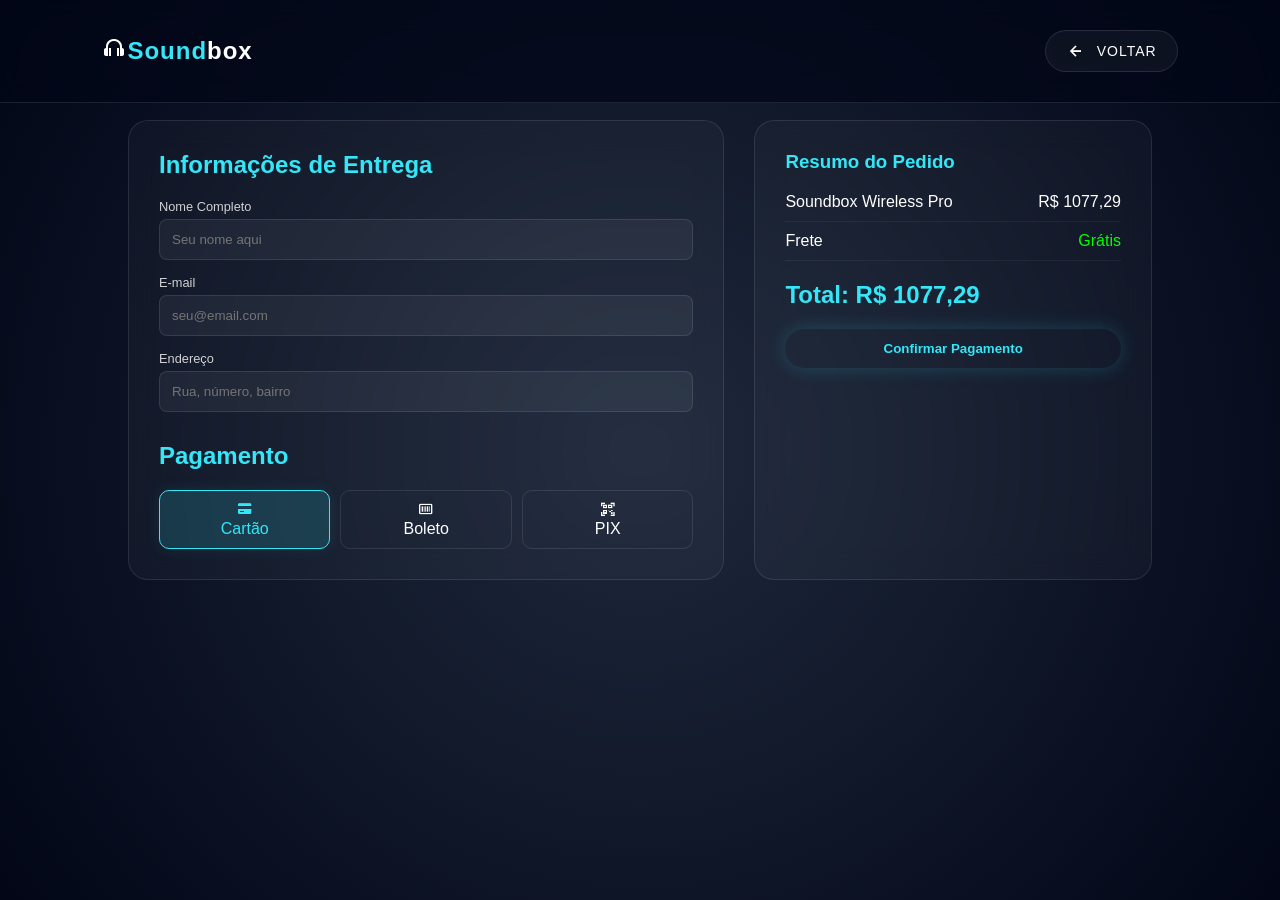
<file: checkout.html>
<!DOCTYPE html>
<html lang="pt-br">
<head>
    <meta charset="UTF-8">
    <meta name="viewport" content="width=device-width, initial-scale=1.0">
    <link rel="stylesheet" href="https://cdn.jsdelivr.net/npm/boxicons@latest/css/boxicons.min.css">
    <link rel="stylesheet" href="styles/style.css">
    <link rel="stylesheet" href="styles/mobile.css">
    <title>Finalizar Pedido | Soundbox</title>
    <style>
        .checkout-container {
            padding: 120px 10% 50px;
            display: grid;
            grid-template-columns: 1.5fr 1fr;
            gap: 30px;
        }

        .checkout-form, .order-summary {
            background: rgba(255, 255, 255, 0.03);
            border: 1px solid rgba(255, 255, 255, 0.1);
            backdrop-filter: blur(15px);
            padding: 30px;
            border-radius: 20px;
        }

        .checkout-form h2, .order-summary h3 {
            margin-bottom: 20px;
            color: var(--main-color);
        }

        .input-group {
            margin-bottom: 15px;
        }

        .input-group label {
            display: block;
            font-size: 0.8rem;
            margin-bottom: 5px;
            opacity: 0.8;
        }

        .input-group input {
            width: 100%;
            padding: 12px;
            background: rgba(255, 255, 255, 0.05);
            border: 1px solid rgba(255, 255, 255, 0.1);
            border-radius: 8px;
            color: #fff;
            outline: none;
        }

        .input-group input:focus { border-color: var(--main-color); }

        .payment-methods {
            display: flex;
            gap: 10px;
            margin-top: 20px;
        }

        .method {
            flex: 1;
            padding: 10px;
            border: 1px solid rgba(255, 255, 255, 0.1);
            border-radius: 10px;
            text-align: center;
            cursor: pointer;
            transition: 0.3s;
        }

        .method:hover, .method.active {
            border-color: var(--main-color);
            background: rgba(52, 231, 248, 0.1);
        }

        .summary-item {
            display: flex;
            justify-content: space-between;
            margin-bottom: 10px;
            padding-bottom: 10px;
            border-bottom: 1px solid rgba(255, 255, 255, 0.05);
        }

        .total {
            font-size: 1.5rem;
            font-weight: 700;
            color: var(--main-color);
            margin-top: 20px;
        }

        @media (max-width: 900px) {
            .checkout-container { grid-template-columns: 1fr; }
        }

        /* Efeito de brilho nos inputs ao focar */
.input-group input:focus {
    border-color: var(--main-color);
    box-shadow: 0 0 10px rgba(52, 231, 248, 0.2);
    background: rgba(255, 255, 255, 0.08);
}

/* Estilo para os métodos de pagamento selecionados */
.method.active {
    border-color: var(--main-color) !important;
    background: rgba(52, 231, 248, 0.15) !important;
    color: var(--main-color);
    box-shadow: 0 0 15px rgba(52, 231, 248, 0.1);
}

/* Botão de confirmação com efeito Pulse */
.btn-confirm {
    width: 100%;
    margin-top: 20px;
    padding: 15px;
    background: var(--main-color);
    color: #020617;
    border: none;
    border-radius: 12px;
    font-weight: 700;
    text-transform: uppercase;
    cursor: pointer;
    transition: 0.3s;
}

.btn-confirm:hover {
    transform: scale(1.02);
    box-shadow: 0 0 30px var(--main-color);
}
    </style>
</head>
<body class="product-page">

    <header class="header-compact">
        <a href="index.html" class="logo"><i class='bx bx-headphone'></i><span>Sound</span>box</a>
        <a href="produto.html" class="btn-back"><i class='bx bx-left-arrow-alt'></i> Voltar</a>
    </header>

    <main class="checkout-container">
        <section class="checkout-form">
            <h2>Informações de Entrega</h2>
            <form id="pay-form">
                <div class="input-group">
                    <label>Nome Completo</label>
                    <input type="text" placeholder="Seu nome aqui" required>
                </div>
                <div class="input-group">
                    <label>E-mail</label>
                    <input type="email" placeholder="seu@email.com" required>
                </div>
                <div class="input-group">
                    <label>Endereço</label>
                    <input type="text" placeholder="Rua, número, bairro" required>
                </div>

                <h2 style="margin-top: 30px;">Pagamento</h2>
                <div class="payment-methods">
                    <div class="method active"><i class='bx bxs-credit-card'></i><br>Cartão</div>
                    <div class="method"><i class='bx bx-barcode'></i><br>Boleto</div>
                    <div class="method"><i class='bx bx-qr-scan'></i><br>PIX</div>
                </div>
            </form>
        </section>

        <aside class="order-summary">
            <h3>Resumo do Pedido</h3>
            <div class="summary-item">
                <span>Soundbox Wireless Pro</span>
                <span>R$ 1077,29</span>
            </div>
            <div class="summary-item">
                <span>Frete</span>
                <span style="color: #00ff00;">Grátis</span>
            </div>
            <div class="total">
                <span>Total: R$ 1077,29</span>
            </div>
            <button type="submit" form="pay-form" class="btn-buy" style="width: 100%; margin-top: 20px; border: none; cursor: pointer;">
                Confirmar Pagamento
            </button>
        </aside>
    </main>

</body>

<script>
    document.getElementById('pay-form').addEventListener('submit', function(e) {
        e.preventDefault();
        alert('Pedido processado com sucesso! Você receberá os detalhes no seu e-mail.');
        window.location.href = 'index.html';
    });

    const methods = document.querySelectorAll('.method');
    const cardDetails = document.getElementById('card-details');

    methods.forEach(method => {
        method.addEventListener('click', () => {
            // Remove classe active de todos
            methods.forEach(m => m.classList.remove('active'));
            // Adiciona no clicado
            method.classList.add('active');

            // Se não for cartão, esconde os campos de detalhes
            if(method.innerText.includes('Cartão')) {
                cardDetails.style.display = 'block';
            } else {
                cardDetails.style.display = 'none';
            }
        });
    });

    // Feedback de Sucesso
    document.getElementById('pay-form').addEventListener('submit', function(e) {
        e.preventDefault();
        alert('🎉 Pagamento Confirmado! O seu Soundbox Pro está sendo preparado para envio.');
        window.location.href = 'index.html';
    });

</script>
</html>
</file>
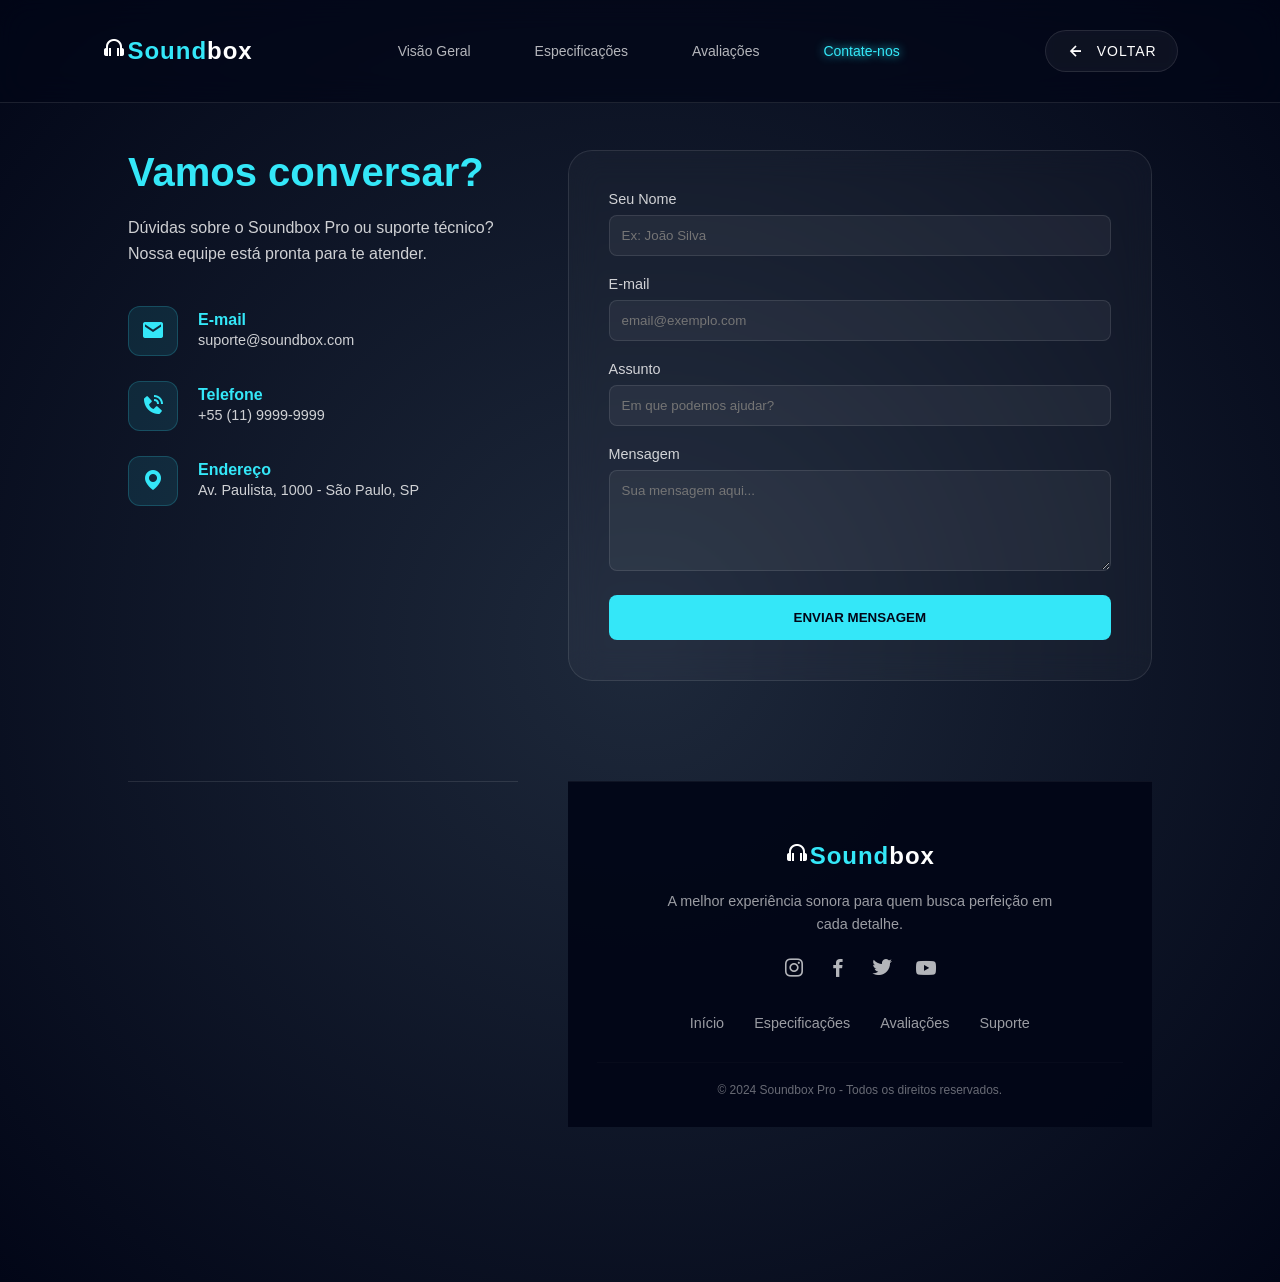
<file: contact.html>
<!DOCTYPE html>
<html lang="pt-br">
<head>
    <meta charset="UTF-8">
    <meta name="viewport" content="width=device-width, initial-scale=1.0">
    <link rel="stylesheet" href="https://cdn.jsdelivr.net/npm/boxicons@latest/css/boxicons.min.css">
    <link rel="stylesheet" href="styles/style.css">
    <link rel="stylesheet" href="styles/mobile.css">
    <title>Contatos | Soundbox</title>
    <style>
        .contact-container {
            padding: 150px 10% 50px;
            display: grid;
            grid-template-columns: 1fr 1.5fr;
            gap: 50px;
            align-items: start;
        }

        /* Lado Esquerdo: Informações */
        .contact-info h2 {
            font-size: 2.5rem;
            color: var(--main-color);
            margin-bottom: 20px;
        }

        .contact-info p {
            opacity: 0.8;
            margin-bottom: 40px;
            line-height: 1.6;
        }

        .info-item {
            display: flex;
            align-items: center;
            gap: 20px;
            margin-bottom: 25px;
        }

        .info-item i {
            font-size: 1.5rem;
            color: var(--main-color);
            width: 50px;
            height: 50px;
            background: rgba(52, 231, 248, 0.1);
            display: flex;
            justify-content: center;
            align-items: center;
            border-radius: 12px;
            border: 1px solid rgba(52, 231, 248, 0.2);
        }

        .info-text h4 { color: var(--main-color); font-size: 1rem; }
        .info-text p { margin: 0; font-size: 0.9rem; }

        /* Lado Direito: Formulário */
        .contact-form {
            background: rgba(255, 255, 255, 0.03);
            padding: 40px;
            border-radius: 24px;
            border: 1px solid rgba(255, 255, 255, 0.1);
            backdrop-filter: blur(15px);
        }

        .form-group {
            margin-bottom: 20px;
        }

        .form-group label {
            display: block;
            margin-bottom: 8px;
            font-size: 0.9rem;
            opacity: 0.8;
        }

        .form-group input, .form-group textarea {
            width: 100%;
            padding: 12px;
            background: rgba(255, 255, 255, 0.05);
            border: 1px solid rgba(255, 255, 255, 0.1);
            border-radius: 8px;
            color: #fff;
            font-family: inherit;
            outline: none;
            transition: 0.3s;
        }

        .form-group input:focus, .form-group textarea:focus {
            border-color: var(--main-color);
            box-shadow: 0 0 10px rgba(52, 231, 248, 0.2);
        }

        .btn-send {
            width: 100%;
            padding: 15px;
            background: var(--main-color);
            color: #020617;
            border: none;
            border-radius: 8px;
            font-weight: 700;
            cursor: pointer;
            transition: 0.3s;
            text-transform: uppercase;
        }

        .btn-send:hover {
            box-shadow: 0 0 25px var(--main-color);
            transform: translateY(-3px);
        }

        .map-section {
    width: 100%;
    margin-top: 50px;
    line-height: 0; /* Remove espaços indesejados abaixo do iframe */
    border-top: 1px solid var(--border-color);
}

.map-section iframe {
    /* O "pulo do gato": inverte as cores e ajusta o brilho para o modo escuro */
    filter: invert(90%) hue-rotate(180deg) brightness(0.8) contrast(1.2);
    opacity: 0.7;
    transition: 0.5s;
}

.map-section iframe:hover {
    opacity: 1;
    filter: invert(90%) hue-rotate(180deg) brightness(1);
}

.footer {
    background: rgba(2, 6, 23, 0.95);
    padding: 60px 0 30px;
    border-top: 1px solid rgba(255, 255, 255, 0.05);
    margin-top: 50px;
}

.footer-content {
    max-width: 1200px;
    margin: 0 auto;
    display: flex;
    flex-direction: column;
    align-items: center; /* Centraliza horizontalmente */
    text-align: center;   /* Centraliza o texto */
    padding: 0 5%;
}

.footer-content p {
    max-width: 400px;
    margin: 20px 0;
    opacity: 0.6;
    font-size: 0.9rem;
    line-height: 1.6;
}

/* Redes Sociais Centralizadas */
.social-links {
    display: flex;
    gap: 20px;
    margin-bottom: 30px;
}

.social-links a {
    font-size: 1.5rem;
    color: #fff;
    transition: 0.3s;
    opacity: 0.7;
}

.social-links a:hover {
    color: var(--main-color);
    opacity: 1;
    transform: translateY(-5px);
}

/* Menu do Rodapé */
.footer-menu {
    display: flex;
    gap: 30px;
    list-style: none;
    margin-bottom: 30px;
    flex-wrap: wrap;
    justify-content: center;
}

.footer-menu a {
    color: #fff;
    font-size: 0.9rem;
    opacity: 0.6;
    transition: 0.3s;
}

.footer-menu a:hover {
    color: var(--main-color);
    opacity: 1;
}

.copyright {
    font-size: 0.75rem;
    opacity: 0.4;
    border-top: 1px solid rgba(255, 255, 255, 0.05);
    width: 100%;
    padding-top: 20px;
}
      @media (max-width: 900px) {
    /* Container de Contato */
    .contact-container { 
        grid-template-columns: 1fr; 
        padding: 120px 5% 50px; /* Reduzi o padding lateral para ganhar espaço */
    }
    
    .contact-info { 
        text-align: center; 
        margin-bottom: 30px;
    }
    
    .info-item { 
        justify-content: center; 
        text-align: left; 
    }

    /* Formulário */
    .contact-form {
        padding: 25px; /* Menos padding interno no mobile para não apertar os campos */
    }

    /* Ajuste do Mapa */
    .map-section iframe {
        height: 300px; /* Mapa menor em telas pequenas */
    }

    /* Rodapé Responsivo */
    .footer-menu {
        gap: 15px; /* Links mais próximos para não quebrar feio */
        flex-direction: column; /* Links um embaixo do outro no celular fica mais limpo */
        align-items: center;
    }

    .footer-content p {
        font-size: 0.85rem;
    }
}
    </style>
</head>
<body class="product-page">

    <header class="header-compact">
        <a href="index.html" class="logo"><i class='bx bx-headphone'></i><span>Sound</span>box</a>
        <nav class="navbar">
            <a href="index.html">Visão Geral</a>
            <a href="especificacoes.html">Especificações</a>
            <a href="avaliacoes.html">Avaliações</a>
            <a href="#" class="active">Contate-nos</a>
        </nav>
        <a href="index.html" class="btn-back"><i class='bx bx-left-arrow-alt'></i> Voltar</a>
    </header>

    <main class="contact-container">
        <section class="contact-info">
            <h2>Vamos conversar?</h2>
            <p>Dúvidas sobre o Soundbox Pro ou suporte técnico? Nossa equipe está pronta para te atender.</p>

            <div class="info-item">
                <i class='bx bxs-envelope'></i>
                <div class="info-text">
                    <h4>E-mail</h4>
                    <p>suporte@soundbox.com</p>
                </div>
            </div>

            <div class="info-item">
                <i class='bx bxs-phone-call'></i>
                <div class="info-text">
                    <h4>Telefone</h4>
                    <p>+55 (11) 9999-9999</p>
                </div>
            </div>

            <div class="info-item">
                <i class='bx bxs-map'></i>
                <div class="info-text">
                    <h4>Endereço</h4>
                    <p>Av. Paulista, 1000 - São Paulo, SP</p>
                </div>
            </div>
        </section>

        <section class="contact-form">
            <form id="contact-form">
                <div class="form-group">
                    <label>Seu Nome</label>
                    <input type="text" placeholder="Ex: João Silva" required>
                </div>
                <div class="form-group">
                    <label>E-mail</label>
                    <input type="email" placeholder="email@exemplo.com" required>
                </div>
                <div class="form-group">
                    <label>Assunto</label>
                    <input type="text" placeholder="Em que podemos ajudar?">
                </div>
                <div class="form-group">
                    <label>Mensagem</label>
                    <textarea rows="5" placeholder="Sua mensagem aqui..." required></textarea>
                </div>
                <button type="submit" class="btn-send">Enviar Mensagem</button>
            </form>
        </section>

        <section class="map-section">
    <iframe 
        src="https://www.google.com/maps/embed?pb=!1m18!1m12!1m3!1d3657.06583020061!2d-46.65298392375681!3d-23.564249161284!2m3!1f0!2f0!3f0!3m2!1i1024!2i768!4f13.1!3m3!1m2!1s0x94ce59c8da0aa315%3A0xd59f9431f2c9776a!2sAv.%20Paulista%2C%20São%20Paulo%20-%20SP!5e0!3m2!1spt-BR!2sbr!4v1700000000000!5m2!1spt-BR!2sbr" 
        width="100%" 
        height="450" 
        style="border:0;" 
        allowfullscreen="" 
        loading="lazy">
    </iframe>
</section>
        <footer class="footer">
    <div class="footer-content">
        <a href="index.html" class="logo"><i class='bx bx-headphone'></i><span>Sound</span>box</a>
        
        <p>A melhor experiência sonora para quem busca perfeição em cada detalhe.</p>

        <div class="social-links">
            <a href="#"><i class='bx bxl-instagram'></i></a>
            <a href="#"><i class='bx bxl-facebook'></i></a>
            <a href="#"><i class='bx bxl-twitter'></i></a>
            <a href="#"><i class='bx bxl-youtube'></i></a>
        </div>

        <ul class="footer-menu">
            <li><a href="index.html">Início</a></li>
            <li><a href="especificacoes.html">Especificações</a></li>
            <li><a href="avaliacoes.html">Avaliações</a></li>
            <li><a href="contatos.html">Suporte</a></li>
        </ul>

        <div class="copyright">
            &copy; 2024 Soundbox Pro - Todos os direitos reservados.
        </div>
    </div>
</footer>



    </main>

    <script>
        document.getElementById('contact-form').addEventListener('submit', function(e) {
            e.preventDefault();
            alert('Mensagem enviada com sucesso! Responderemos em até 24 horas.');
            this.reset();
        });
    </script>

</body>
</html>
</file>
<file: styles/style.css>
:root {
    --bg-color: #020617;
    --main-color: #34e7f8;
    --text-color: #ffffff;
    --glass-bg: rgba(255, 255, 255, 0.03);
    --border-color: rgba(255, 255, 255, 0.1);
}

* {
    margin: 0;
    padding: 0;
    box-sizing: border-box;
    font-family: 'Poppins', sans-serif;
    text-decoration: none;
    list-style: none;
}



#menu-icon {
   display: none !important; /* Garante que o hambúrguer nunca apareça no PC */
}

body {
    background: var(--bg-color);
    background-image: radial-gradient(circle at 50% 50%, #1e293b 0%, #020617 100%);
    color: var(--text-color);
    min-height: 100vh;
    overflow-x: hidden; /* Bloqueia apenas o scroll lateral */
    overflow-y: auto;   /* Garante que o scroll vertical funcione */
}

.home {
    min-height: 100vh; /* Permite que a seção seja maior que a tela se necessário */
    display: grid;
    grid-template-columns: 1fr 1fr;
    align-items: center;
    padding: 100px 10% 50px; /* Aumentado o padding para não colar no topo */
    gap: 2rem;
}

/* Efeito de Estrelas no Fundo */
.stars-container {
    position: fixed;
    top: 0; left: 0; width: 100%; height: 100%;
    background: url('https://www.transparenttextures.com/patterns/stardust.png');
    opacity: 0.3;
    z-index: -1;
}

header {
  position: fixed; /* Fixa no topo da tela */
    top: 0;
    left: 0;
    width: 100%; /* Ocupa a largura total */
    padding: 20px 8%;
    display: flex;
    justify-content: space-between;
    align-items: center;
    background: rgba(2, 6, 23, 0.8); /* Fundo com transparência */
    backdrop-filter: blur(15px); /* Efeito de vidro */
    border-bottom: 1px solid var(--border-color);
    z-index: 10000; /* Garante que fique acima de todos os elementos */
}

/* Ajuste para alinhar os itens internos */
.header-left {
    display: flex;
    align-items: center;
    gap: 15px;
}

.logo {
    font-size: 24px;
    font-weight: 700;
    color: #fff;
    letter-spacing: 1px;
}

.logo span { color: var(--main-color); }

.navbar a {
    color: #fff;
    margin: 0 20px;
    font-size: 14px;
    opacity: 0.7;
    transition: 0.3s;
}




.navbar a.active, .navbar a:hover {
    opacity: 1;
    color: var(--main-color);
    text-shadow: 0 0 10px var(--main-color);
}

/* Hero Section */
.home {
    height: 100vh;
    display: grid;
    grid-template-columns: 1fr 1fr;
    align-items: center;
    padding: 0 10%;
    gap: 2rem;
}

.home-text h1 {
    font-size: 5rem;
    line-height: 1.1;
    margin: 15px 0;
    font-weight: 700;
}

.home-text h1 span {
    color: transparent;
    -webkit-text-stroke: 1px #fff;
}

.price {
    font-size: 2.5rem;
    margin: 20px 0;
    background: linear-gradient(to right, #fff, var(--main-color));
    -webkit-background-clip: text;
    -webkit-text-fill-color: transparent;
}

/* Estilização do Botão Voltar */
.btn-back {
    display: inline-flex;
    align-items: center;
    gap: 10px;
    color: var(--text-color);
    font-weight: 500;
    font-size: 14px;
    text-transform: uppercase;
    letter-spacing: 1px;
    padding: 10px 20px;
    background: rgba(255, 255, 255, 0.05); /* Fundo sutil de vidro */
    border: 1px solid var(--border-color);
    border-radius: 50px; /* Formato pilula */
    transition: all 0.4s cubic-bezier(0.175, 0.885, 0.32, 1.275);
    backdrop-filter: blur(5px);
    cursor: pointer;
}

/* Efeito ao passar o mouse (Hover) */
.btn-back:hover {
    background: var(--main-color);
    color: #020617; /* Cor escura para contraste com o neon */
    border-color: var(--main-color);
    box-shadow: 0 0 20px rgba(52, 231, 248, 0.4);
    transform: translateX(-8px); /* Movimento intuitivo para a esquerda */
}

/* Estilização específica para o ícone dentro do botão */
.btn-back i {
    font-size: 20px;
    transition: transform 0.3s ease;
}

.btn-back:hover i {
    transform: scale(1.2);
}



/* Isso garante que no Desktop a Navbar sempre seja horizontal e visível */
@media (min-width: 769px) {
    .navbar {
        display: flex;
    gap: 1.5rem;
    }
       

    .navbar a {
    color: var(--text-color);
    font-size: 14px;
    opacity: 0.7;
    transition: 0.3s;
    }

    #menu-icon {
       display: none;
    }
}




/* Responsividade: No mobile ele fica um pouco menor */
@media (max-width: 768px) {
    .btn-back {
        padding: 8px 15px;
        font-size: 12px;
    }
}


/* Botões Estilo Tron */
.btn-buy {
    padding: 12px 35px;
    background: transparent;
    border: 2px solid var(--main-color);
    color: var(--main-color);
    border-radius: 30px;
    font-weight: 600;
    box-shadow: inset 0 0 10px rgba(52, 231, 248, 0.2), 0 0 20px rgba(52, 231, 248, 0.2);
    transition: 0.4s;
}

.btn-buy:hover {
    background: var(--main-color);
    color: #000;
    box-shadow: 0 0 40px var(--main-color);
}

.btn-link {
    margin-left: 20px;
    color: var(--main-color);
    border-bottom: 1px solid var(--main-color);
}

/* Imagem Central e Efeito de Aura */
.home-img {
    position: relative;
    display: flex;
    justify-content: center;
}

.main-img {
    width: 100%;
    max-width: 500px;
    z-index: 5;
    filter: drop-shadow(0 0 30px rgba(52, 231, 248, 0.4));
    animation: floating 4s ease-in-out infinite;
}

.circle-bg {
    position: absolute;
    width: 400px;
    height: 400px;
    background: var(--main-color);
    filter: blur(150px);
    opacity: 0.2;
    border-radius: 50%;
}

/* Miniaturas (Thumbnails) */
.thumbnails {
    position: absolute;
    bottom: 50px;
    right: 10%;
    display: flex;
    gap: 20px;
}

.thumb {
    width: 80px;
    height: 80px;
    border: 2px solid var(--border-color);
    border-radius: 50%;
    display: flex;
    justify-content: center;
    align-items: center;
    cursor: pointer;
    transition: 0.3s;
    background: var(--glass-bg);
}

.thumb img { width: 50px; transform: rotate(-15deg); }

.thumb.active {
    border-color: var(--clr);
    box-shadow: 0 0 20px var(--clr);
}

@keyframes floating {
    0%, 100% { transform: translateY(0); }
    50% { transform: translateY(-20px); }
}

/* Responsividade Mobile/iOS */
@media (max-width: 900px) {
    .home {
        grid-template-columns: 1fr;
        text-align: center;
        padding-top: 100px;
    }
    .home-text h1 { font-size: 3rem; }
    .thumbnails { position: relative; right: 0; justify-content: center; margin-top: 50px; }
}

@media (max-width: 768px) {
    .navbar {
        position: fixed; /* Garante que cubra a tela */
        top: 0;
        right: -100%; /* Escondido à direita */
        width: 70%;
        height: 100vh;
        background: rgba(2, 6, 23, 0.95);
        backdrop-filter: blur(10px);
        display: flex;
        flex-direction: column;
        align-items: center;
        justify-content: center;
        transition: 0.5s ease-in-out;
    }

    .navbar.open {
        right: 0; /* Desliza para dentro da tela */
    }
}

/* Animação de Surgimento */
.home-text, .home-img, .thumbnails {
    animation: reveal 1.2s cubic-bezier(0.17, 0.67, 0.83, 0.67) forwards;
    opacity: 0;
}

.home-img { animation-delay: 0.3s; }
.thumbnails { animation-delay: 0.6s; }

@keyframes reveal {
    from {
        opacity: 0;
        transform: translateY(30px);
    }
    to {
        opacity: 1;
        transform: translateY(0);
    }
}

.specs-container {
    display: flex;
    gap: 20px;
    margin-top: 40px;
}

.spec-card {
    background: rgba(255, 255, 255, 0.05);
    backdrop-filter: blur(10px);
    border: 1px solid rgba(255, 255, 255, 0.1);
    padding: 15px 25px;
    border-radius: 15px;
    text-align: center;
}

.spec-card i {
    color: var(--main-color);
    font-size: 1.5rem;
    margin-bottom: 5px;
}


body {
    background: var(--bg-color);
    background-image: radial-gradient(circle at 50% 50%, #1e293b 0%, #020617 100%);
    color: var(--text-color);
    min-height: 100vh;
    overflow-x: hidden;
}

/* --- ESTILOS EXCLUSIVOS DESKTOP (Acima de 1025px) --- */
@media (min-width: 1025px) {
    
    header {
        padding: 30px 8%;
        display: flex;
        justify-content: space-between;
        align-items: center;
        background: rgba(2, 6, 23, 0.7);
        backdrop-filter: blur(15px);
        border-bottom: 1px solid var(--border-color);
        position: fixed;
        width: 100%;
        z-index: 1000;
    }

    .home {
        height: 100vh;
        display: grid;
        grid-template-columns: 1.2fr 1fr; /* Texto levemente maior que a imagem */
        align-items: center;
        padding: 0 10%;
        gap: 2rem;
    }

    .home-text h1 {
        font-size: 5.5rem; /* Fonte imponente para Desktop */
        line-height: 1.1;
        margin-bottom: 20px;
    }

    /* Posicionamento fixo das miniaturas no Desktop */
    .thumbnails {
        position: absolute;
        bottom: 50px;
        right: 10%;
        display: flex;
        gap: 20px;
    }

    .spec-card {
        transition: transform 0.4s ease, background 0.4s ease;
    }

    .spec-card:hover {
        transform: translateY(-10px);
        background: rgba(255, 255, 255, 0.08);
        border-color: var(--main-color);
    }
}

/* --- ESTILOS COMPARTILHADOS (Elementos que não mudam radicalmente) --- */

.logo { font-size: 24px; font-weight: 700; letter-spacing: 1px; }
.logo span { color: var(--main-color); }

.home-text h1 span {
    color: transparent;
    -webkit-text-stroke: 1px #fff;
}

.price {
    font-size: 2.5rem;
    margin: 20px 0;
    font-weight: 700;
    background: linear-gradient(to right, #fff, var(--main-color));
    -webkit-background-clip: text;
    -webkit-text-fill-color: transparent;
}

.btn-buy {
    padding: 12px 35px;
    background: transparent;
    border: 2px solid var(--main-color);
    color: var(--main-color);
    border-radius: 30px;
    font-weight: 600;
    display: inline-block;
    box-shadow: 0 0 20px rgba(52, 231, 248, 0.2);
}



.main-img {
    width: 100%;
    max-width: 500px;
    filter: drop-shadow(0 0 30px rgba(52, 231, 248, 0.4));
    animation: floating 4s ease-in-out infinite;
}

@keyframes floating {
    0%, 100% { transform: translateY(0); }
    50% { transform: translateY(-20px); }
}

/* Animação de Surgimento (Fade-in) */
.home-text, .home-img, .thumbnails {
    animation: reveal 1.2s cubic-bezier(0.17, 0.67, 0.83, 0.67) forwards;
    opacity: 0;
}
.home-img { animation-delay: 0.3s; }
.thumbnails { animation-delay: 0.6s; }

@keyframes reveal {
    from { opacity: 0; transform: translateY(30px); }
    to { opacity: 1; transform: translateY(0); }
}
</file>
<file: styles/mobile.css>
/* --- AJUSTES DE RESPONSIVIDADE PROFISSIONAL --- */

@media (max-width: 1024px) {
    .home {
        display: flex;
        flex-direction: column;
        height: auto;
        padding: 120px 6% 60px; /* Mais respiro no topo */
        text-align: center;
        gap: 2.5rem;
    }
    .home-text { order: 1; z-index: 5; }
    .home-img { order: 2; margin: 10px 0; transform: scale(1.05); } /* Leve destaque na imagem */
    .thumbnails { 
        order: 3; 
        position: relative; 
        justify-content: center;
        margin-top: 30px; 
    }
}

@media (max-width: 768px) {

    /* Ajuste para o header da página de especificações */
    .header-compact {
        display: flex;
        justify-content: space-between;
        align-items: center;
        padding: 15px 5%;
        z-index: 10002 !important;
        pointer-events: none; /* Mantém o fundo "transparente" ao clique */
    }


   header {
        display: flex;
        justify-content: space-between;
        align-items: center;
        padding: 15px 5%;
        position: fixed;
        width: 100%;
        top: 0;
        z-index: 10000;
        background: rgba(2, 6, 23, 0.85);
        backdrop-filter: blur(12px);
        pointer-events: none; 
    }

    /* A SOLUÇÃO ESTÁ AQUI: Adicionamos o .btn-back na lista de permissão */
    .header-left, .header-icons, .btn-back, .logo {
        pointer-events: auto !important; /* Libera o clique para esses itens especificamente */
    }

    .header-left, .header-icons {
        pointer-events: auto;
        display: flex;
        align-items: center;
        gap: 15px;
    }

   #menu-icon {
        display: block !important;
        font-size: 30px;
        color: #34e7f8;
        cursor: pointer !important;
        position: relative; 
        z-index: 100001;
        pointer-events: auto !important;
    }

    /* NAVBAR - GAVETA MENOR E FLUTUANTE */
    .navbar {
        position: fixed;
        top: 80px; /* Descolada do topo */
        left: -100%; 
        width: 240px; /* Largura reduzida e fixa */
        height: auto; /* Altura automática conforme os itens */
        max-height: 80vh; /* Não passa de 80% da tela */
        background: rgba(7, 15, 43, 0.95);
        backdrop-filter: blur(20px);
        -webkit-backdrop-filter: blur(20px);
        
        display: flex;
        flex-direction: column;
        align-items: flex-start;
        padding: 40px 30px;
        
        /* BORDAS ARREDONDADAS E ESTILO "FLOATING" */
        border-radius: 0 20px 20px 0; 
        border: 1px solid rgba(52, 231, 248, 0.2);
        border-left: none;
        
        transition: 0.5s cubic-bezier(0.77, 0, 0.175, 1);
        z-index: 99999;
        box-shadow: 15px 0 40px rgba(0, 0, 0, 0.6);
        pointer-events: auto;
    }

    .navbar.open {
        left: 0; /* Agora ela encosta no canto, mas flutua no topo/baixo */
    }

    .navbar a {
        display: block;
        margin: 15px 0;
        font-size: 1.1rem;
        font-weight: 500;
        color: rgba(255, 255, 255, 0.8);
        text-transform: uppercase;
        letter-spacing: 1.5px;
        transition: 0.3s;
        opacity: 0;
        transform: translateX(-20px);
    }

    .navbar a:hover {
        color: #34e7f8;
        padding-left: 10px;
    }

    /* Animação de Entrada */
    .navbar.open a {
        animation: slideInCompact 0.4s ease forwards;
    }

    .navbar.open a:nth-child(1) { animation-delay: 0.1s; }
    .navbar.open a:nth-child(2) { animation-delay: 0.2s; }
    .navbar.open a:nth-child(3) { animation-delay: 0.3s; }
    .navbar.open a:nth-child(4) { animation-delay: 0.4s; }

    @keyframes slideInCompact {
        to {
            opacity: 1;
            transform: translateX(0);
        }
    }
}
</file>
